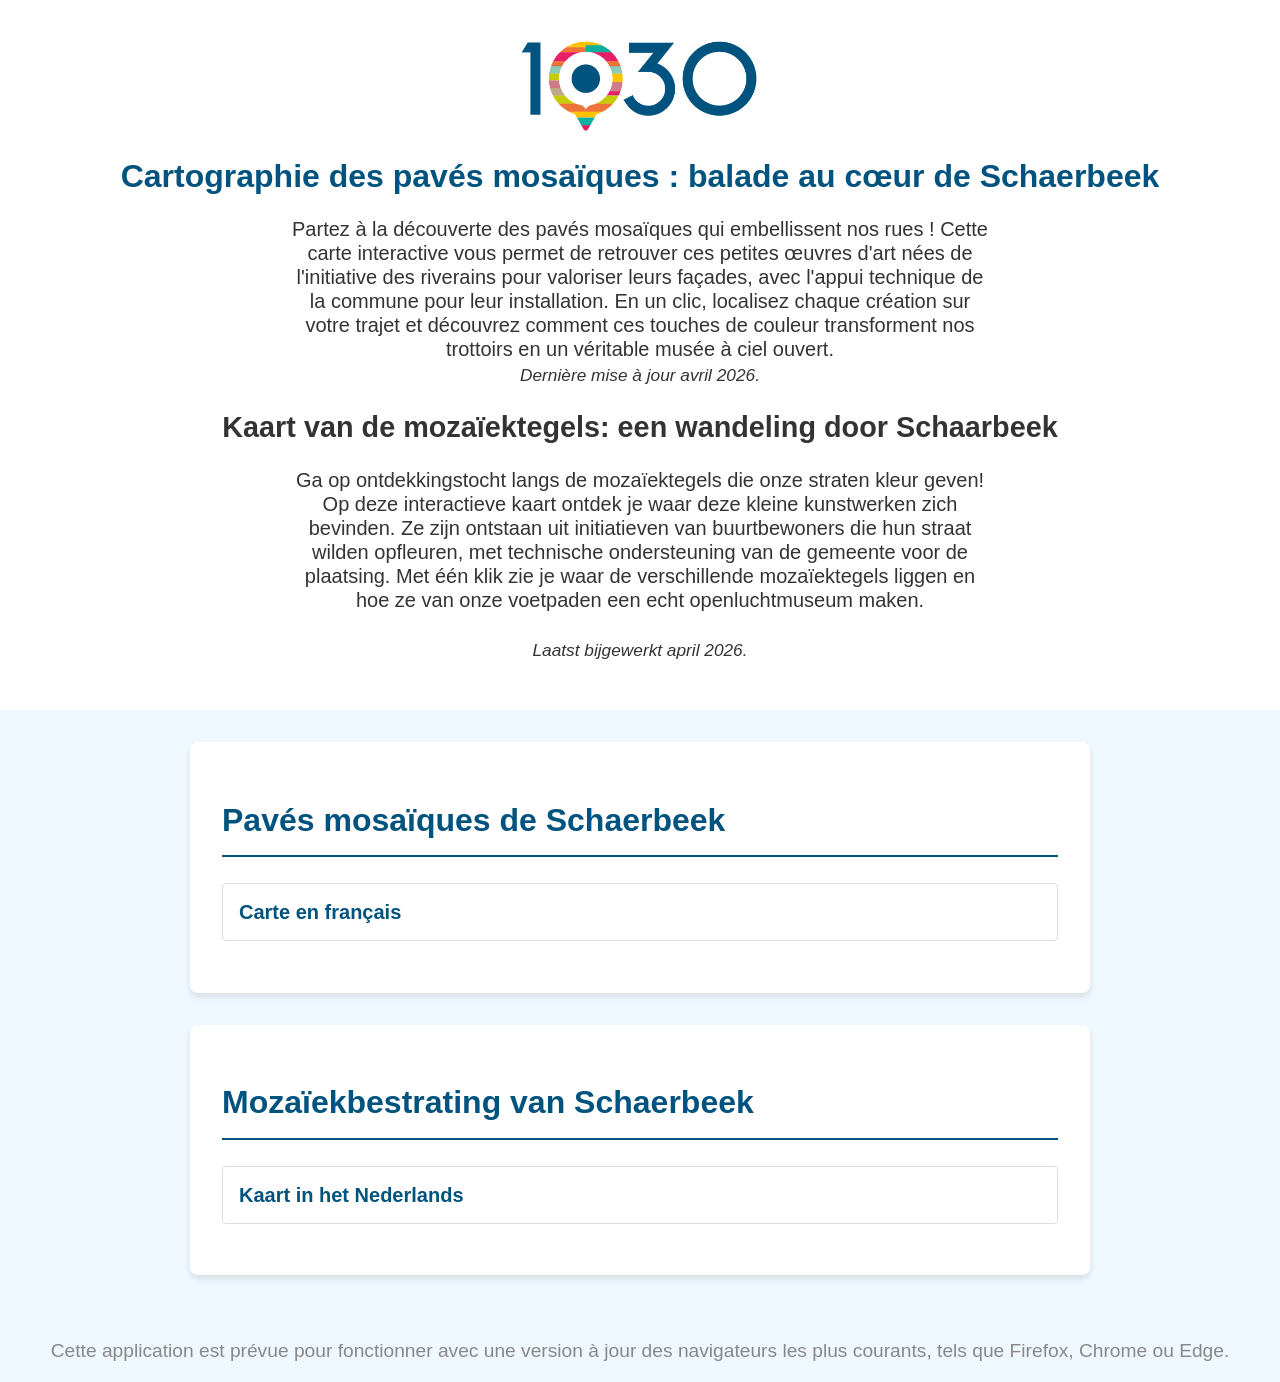
<file: index.html>
<!DOCTYPE html>
<html lang="fr">

<head>
    <title>INF Paves Mosaiques</title>
    <meta charset="utf-8">
    <meta name="viewport" content="initial-scale=1, width=device-width">
    <meta name="description"
        content="Carte interactive des pavés mosaïques de Schaerbeek (1030) / Interactieve kaart van de mozaïekkeien van Schaarbeek (1030).">
    <link rel="shortcut icon" href="css/images/logo1030GeoData.ico" type="image/x-icon">
    <link rel="stylesheet" href="css/style.css">
    <style>
        .last-update {
            margin-top: 0.25rem;
            font-style: italic;
            font-size: 0.9em;
        }
    </style>
</head>

<body class="root">
    <header class="page-header">
        <div class="logo-container">
            <img src="css/images/schaerbeek1030_logo.png" alt="Logotipo de Schaerbeek">
        </div>

        <h1>Cartographie des pavés mosaïques : balade au cœur de Schaerbeek</h1>
        <p class="introduction">
            Partez à la découverte des pavés mosaïques qui embellissent nos rues !
            Cette carte interactive vous permet de retrouver ces petites œuvres d'art nées de l'initiative
            des riverains pour valoriser leurs façades, avec l'appui technique de la commune pour leur
            installation. En un clic, localisez chaque création sur votre trajet et découvrez comment
            ces touches de couleur transforment nos trottoirs en un véritable musée à ciel ouvert.
        </p>
        <p class="last-update">Dernière mise à jour avril 2026.</p>

        <h2 lang="nl">Kaart van de mozaïektegels: een wandeling door Schaarbeek</h2>
        <p class="introduction">
            Ga op ontdekkingstocht langs de mozaïektegels die onze straten kleur geven!
            Op deze interactieve kaart ontdek je waar deze kleine kunstwerken zich bevinden.
            Ze zijn ontstaan uit initiatieven van buurtbewoners die hun straat wilden
            opfleuren, met technische ondersteuning van de gemeente voor de plaatsing.
            Met één klik zie je waar de verschillende mozaïektegels liggen en hoe ze
            van onze voetpaden een echt openluchtmuseum maken.<br><br>
        </p>
        <p class="last-update" lang="nl">Laatst bijgewerkt april 2026.</p>

    </header>

    <main class="main-content">

        <section class="link-section">
            <h2>Pavés mosaïques de Schaerbeek</h2>
            <ul class="link-list">
                <li>
                    <a href="indexFR.html">
                        <span class="link-title">Carte en français</span>
                    </a>
                </li>
            </ul>
        </section>

        <section class="link-section" lang="nl">
            <h2>Mozaïekbestrating van Schaerbeek</h2>
            <ul class="link-list">
                <li>
                    <a href="indexNL.html">
                        <span class="link-title">Kaart in het Nederlands</span>
                    </a>
                </li>
            </ul>
        </section>

    </main>

    <footer class="page-footer">
        <p class="disclaimer">
            Cette application est prévue pour fonctionner avec une version à jour
            des navigateurs les plus courants, tels que Firefox, Chrome ou Edge.
        </p>
    </footer>
</body>

</html>
</file>
<file: css/style.css>
:root {
  /* Variables para un mantenimiento más fácil */
  --primary-color: #00537e;
  --secondary-color: #f0f8ff;
  /* Un azul claro para el fondo */
  --text-color: #333;
}

body {
  font-family: "Calibri", sans-serif;
  font-size: 1.2rem;
  line-height: 1.2;
  margin: 0;
  padding: 0;
  color: var(--text-color);
  background-color: var(--secondary-color);
}

.logo-container img {
  width: 250px;
  /* O el tamaño que prefieras, por ejemplo, 100px o 200px */
  height: auto;
  /* Mantiene la proporción original de la imagen */
  display: block;
  /* Para centrarlo correctamente */
  margin: 0 auto 1rem auto;
  /* Centra la imagen y añade un margen inferior */
}

.page-header {
  text-align: center;
  padding: 2rem;
  background-color: #fff;
}

.page-header h1 {
  font-size: 2rem;
  color: var(--primary-color);
}

.introduction {
  font-size: 1.25rem;
  font-weight: demi bold;
  max-width: 700px;
  margin: 0 auto;
  text-align: center;
}

.main-content {
  max-width: 900px;
  margin: 2rem auto;
  padding: 0 1rem;
}

.link-section {
  background-color: #fff;
  border-radius: 8px;
  box-shadow: 0 4px 6px rgba(0, 0, 0, 0.1);
  padding: 2rem;
  margin-bottom: 2rem;
}

.link-section h2 {
  font-size: 2.0rem;
  color: var(--primary-color);
  border-bottom: 2px solid var(--primary-color);
  padding-bottom: 1rem;
}

.link-section h3 {
  font-size: 1.5rem;
  color: var(--primary-color);
  border-bottom: 2px solid var(--primary-color);
  padding-bottom: 1rem;
}

.link-list {
  list-style-type: none;
  padding: 0;
}

.link-list li {
  margin-bottom: 1rem;
}

.link-list a {
  display: block;
  /* Para que el área del enlace sea mayor */
  padding: 1rem;
  text-decoration: none;
  color: var(--text-color);
  border: 1px solid #ddd;
  border-radius: 4px;
  transition: transform 0.2s ease, box-shadow 0.2s ease;
}

.link-list a:hover {
  transform: translateY(-2px);
  box-shadow: 0 6px 8px rgba(0, 0, 0, 0.15);
}

.link-title {
  display: block;
  font-size: 1.25rem;
  font-weight: bold;
  color: var(--primary-color);
}

.link-description {
  display: block;
  font-size: 1.2rem;
  color: #666;
  margin-top: 0.5rem;
}

.page-footer {
  text-align: center;
  margin-top: 4rem;
  color: #888;
}
</file>
